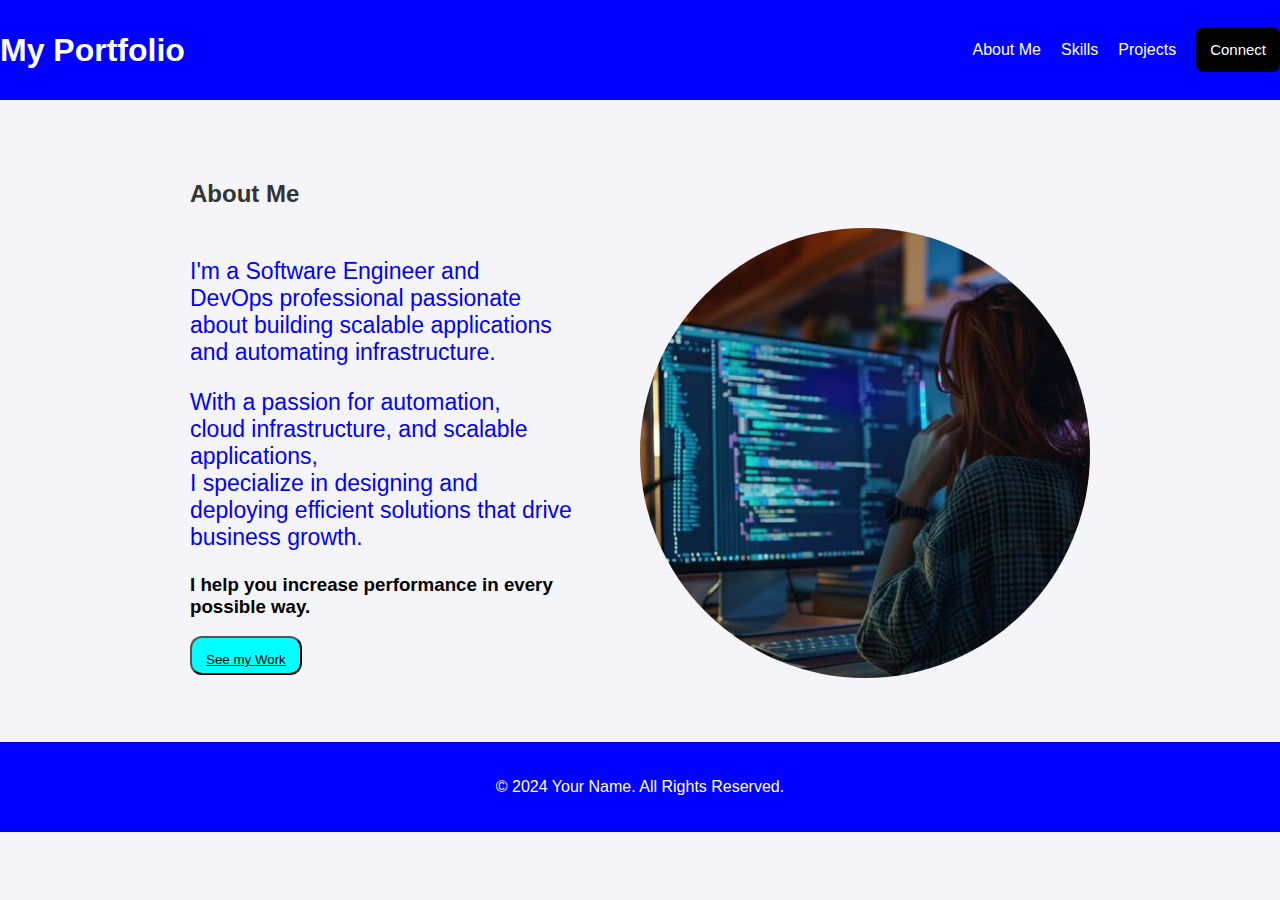
<file: Index.html>
<!DOCTYPE html>
<html lang="en">
<head>
  <meta charset="UTF-8">
  <meta name="viewport" content="width=device-width, initial-scale=1.0">
  <title>My Portfolio</title>
  <link rel="stylesheet" href="styles.css">
</head>
<body>
  <!-- Header Section -->
  <header>
    
      <div class="logo">
        <h1>My Portfolio</h1>
      </div>
      <ul>
        <li><a href="Index.html">About Me</a></li>
        <li><a href="skills.html">Skills</a></li>
        <li><a href="projects.html">Projects</a></li>
        <li>
            <a href="contact.html" style="background-color: black; padding: 14px; border-radius: 8px; font-size: 15px;">
                Connect
            </a></li>
        
      </ul>
    
    
  </header>

<!-- About Me Section -->
<section id="about" class="section">
    <h2>About Me</h2>
    <div class="about-content">
     
      <div class="bio">
        <p>I'm a Software Engineer and<br>DevOps professional passionate<br>about building scalable applications<br>and automating infrastructure.</p>
        <p>With a passion for automation, <br>cloud infrastructure, and scalable applications, <br>I specialize in designing and deploying efficient solutions that drive business growth.</p>
        <h3 style="color:black">I help you increase performance in every possible way.</h3>

        <div class="name">
            <a href="projects.html">
        <button style="background-color:aqua; padding: 14px; border-radius: 12px; padding-bottom: 6px; display: flex;">See my Work</button>
        </div>
    </a>
        
      </div>
      <div class="profile-image">
        <img src="images/PROJECTS.jpg" alt="Profile Image" />
      </div>
    </div>
  </section>
  

  


  <!-- Footer Section -->
  <footer>
    <p>&copy; 2024 Your Name. All Rights Reserved.</p>
  </footer>

  <script src="script.js"></script>
</body>
</html>
</file>
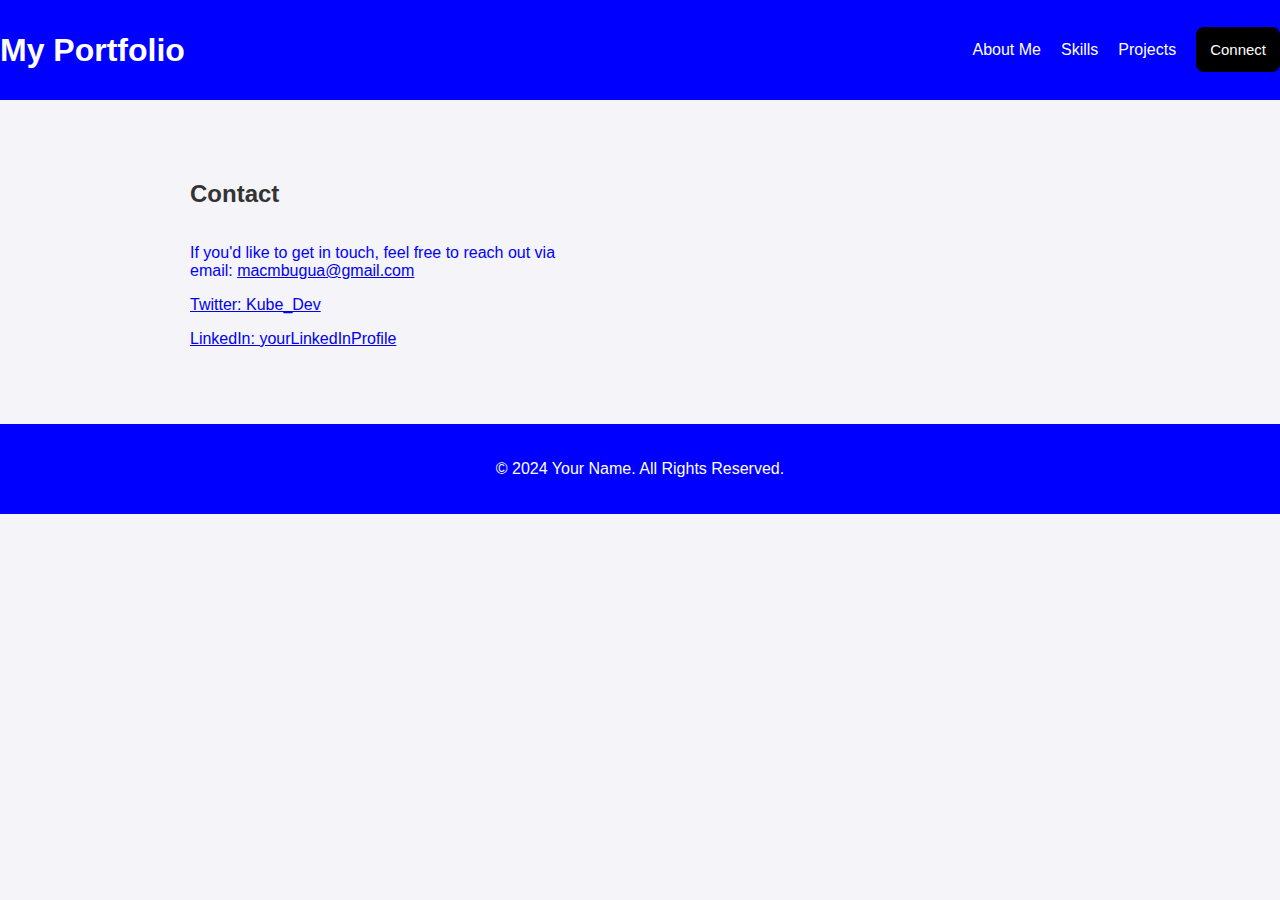
<file: contact.html>
<!DOCTYPE html>
<html lang="en">
<head>
  <meta charset="UTF-8">
  <meta name="viewport" content="width=device-width, initial-scale=1.0">
  <title>My Portfolio</title>
  <link rel="stylesheet" href="styles.css">
</head>
<body>
  <!-- Header Section -->
  <header>
    
      <div class="logo">
        <h1>My Portfolio</h1>
      </div>
      <ul>
        <li><a href="Index.html">About Me</a></li>
        <li><a href="#skills">Skills</a></li>
        <li><a href="projects.html">Projects</a></li>
        <li>
            <a href="contact.html" style="background-color: black; padding: 14px; border-radius: 8px; font-size: 15px;">
                Connect
            </a></li>
      </ul>
    
  </header>

  
  <!-- Contact Section -->
  <section id="contact" class="section">
    <h2>Contact</h2>
    <p>If you'd like to get in touch, feel free to reach out via<br> email: <a href="mailto:your.email@example.com">macmbugua@gmail.com</a></p>

    <p>
        <a href="https://twitter.com/@kube_dev005" target="_blank">
          Twitter: Kube_Dev
        </a>
      </p>
      
      <p>
        <a href="https://www.linkedin.com/in/yourLinkedInProfile" target="_blank">
          LinkedIn: yourLinkedInProfile
        </a>
      </p>
  </section>

  <!-- Footer Section -->
  <footer>
    <p>&copy; 2024 Your Name. All Rights Reserved.</p>
  </footer>

  <script src="script.js"></script>
</body>
</html>
</file>
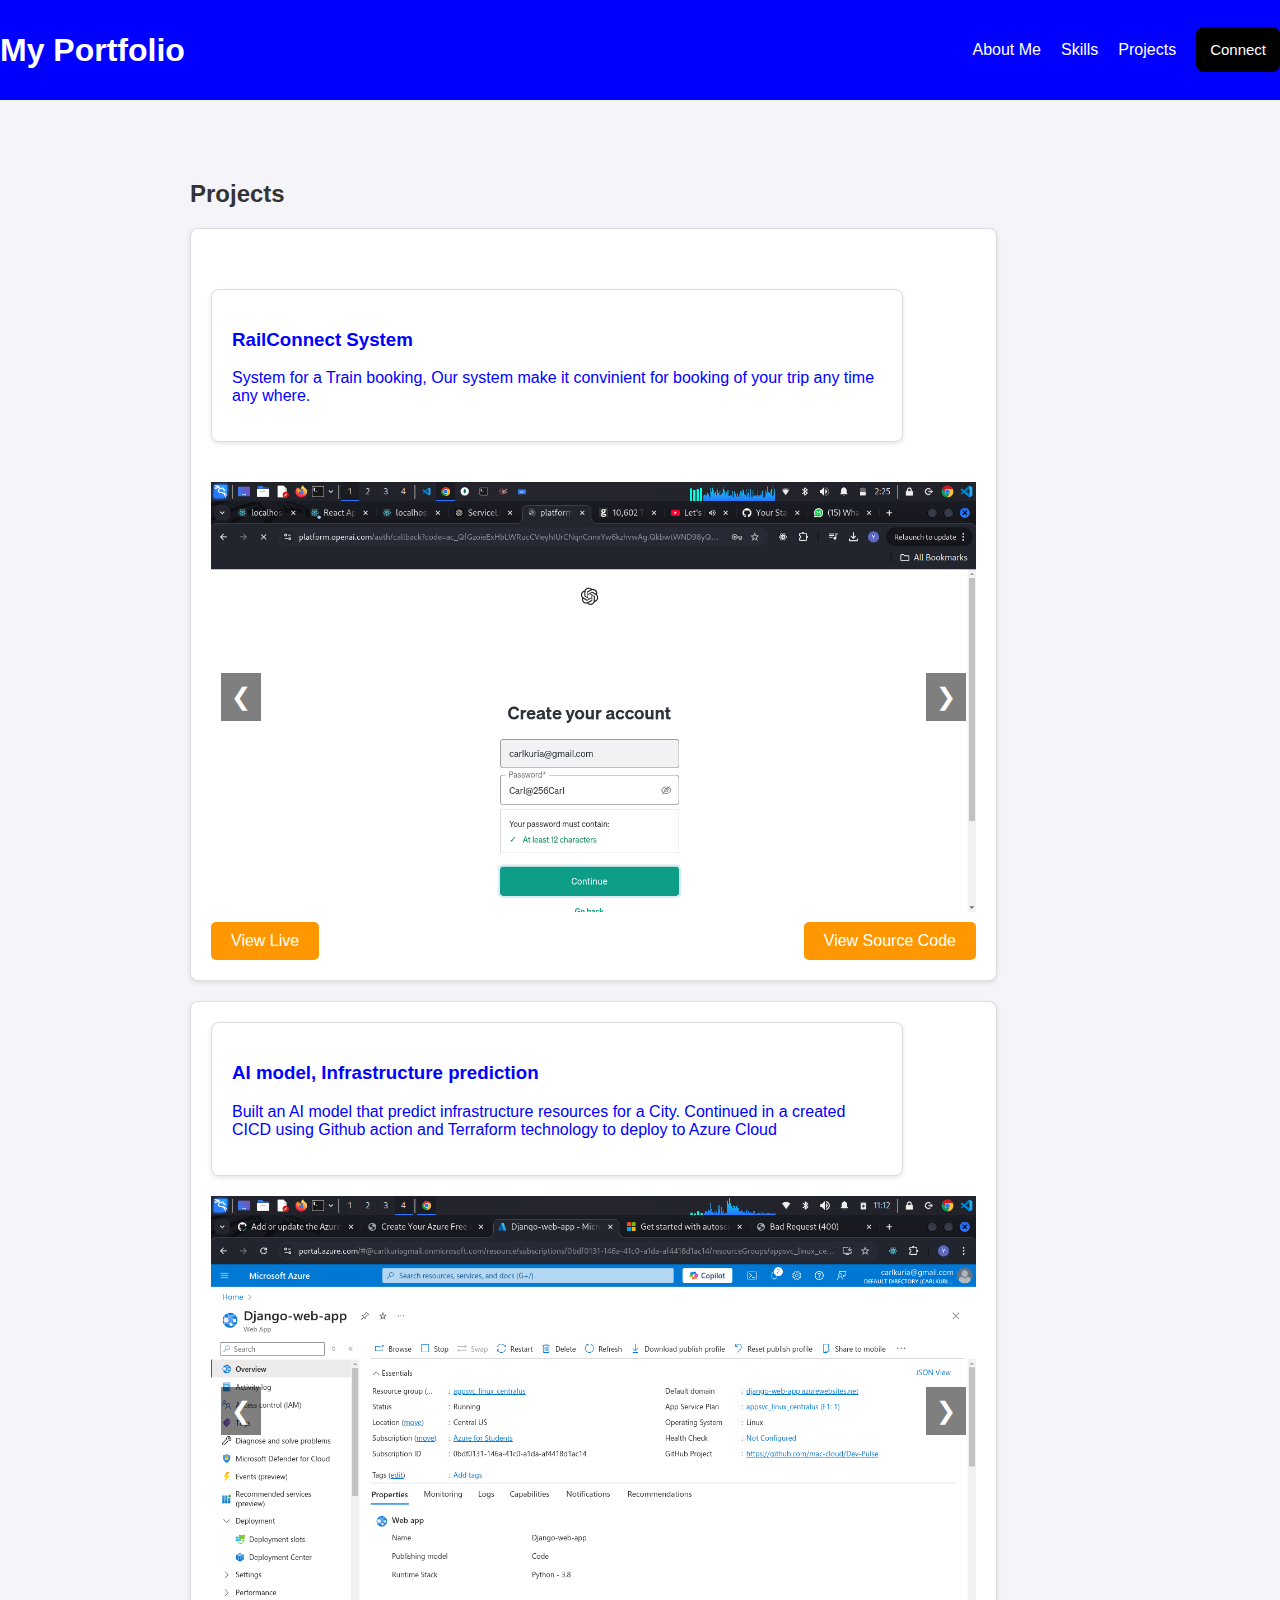
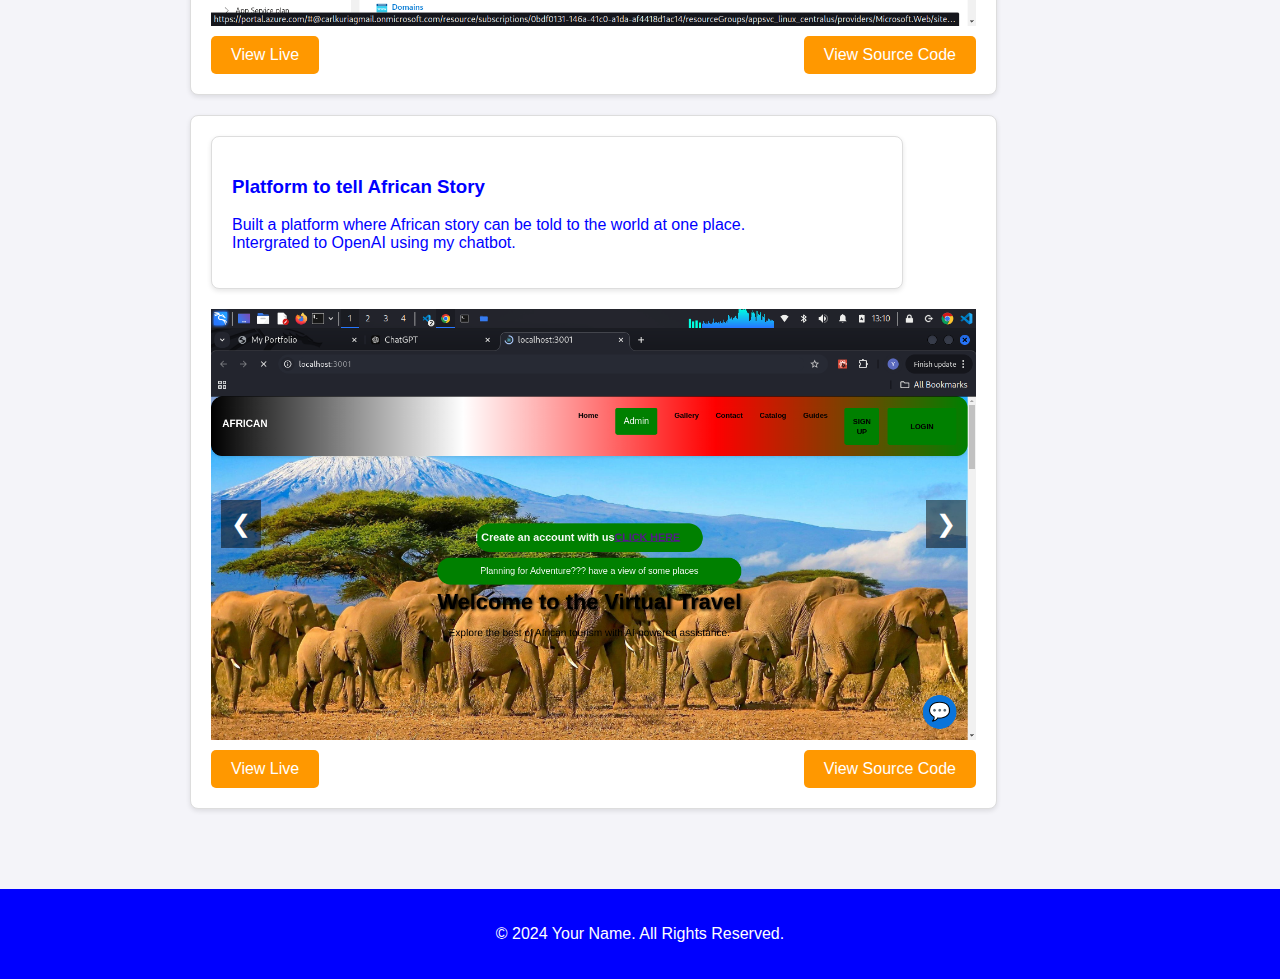
<file: projects.html>
<!DOCTYPE html>
<html lang="en">
<head>
  <meta charset="UTF-8">
  <meta name="viewport" content="width=device-width, initial-scale=1.0">
  <title>My Portfolio</title>
  <link rel="stylesheet" href="styles.css">
</head>
<body>
  <!-- Header Section -->
  <header>
    
      <div class="logo">
        <h1>My Portfolio</h1>
      </div>
      <ul>
        <li><a href="Index.html">About Me</a></li>
        <li><a href="#skills">Skills</a></li>
        <li><a href="projects.html">Projects</a></li>
        <li>
            <a href="contact.html" style="background-color: black; padding: 14px; border-radius: 8px; font-size: 15px;">
                Connect
            </a></li>
      </ul>
    
  </header>


  
<!-- Projects Section -->
<section id="projects" class="section">
    <h2>Projects</h2>
    <div class="projects">
      <div class="project-card">
        
        <section class="projects">
        
          <div class="project-card">
              <h3>RailConnect System</h3>
              <p>System for a Train booking, Our system make it convinient for booking of your trip any time any where.</p>
         
      </section>
        <!-- Project Screenshots Carousel -->
        <div class="project-carousel">
          <div class="carousel-container">
            <img src="images/image1.png" alt="Project 1 Screenshot " class="carousel-image">
            <img src="images/image2.png" alt="Project 1 Screenshot " class="carousel-image">
            <img src="images/image3.png" alt="Project 1 Screenshot " class="carousel-image">
            <img src="images/image4.png" alt="Project 1 Screenshot " class="carousel-image">
            <img src="images/image5.png" alt="Project 1 Screenshot " class="carousel-image">
            <img src="images/image6.png" alt="Project 1 Screenshot " class="carousel-image">
            <img src="images/image7.png" alt="Project 1 Screenshot " class="carousel-image">
            <img src="images/image8.png" alt="Project 1 Screenshot " class="carousel-image">
            <img src="images/image9.png" alt="Project 1 Screenshot " class="carousel-image">
          </div>
          <!-- Left and Right Arrows -->
          <button class="carousel-arrow left">&#10094;</button>
          <button class="carousel-arrow right">&#10095;</button>
        </div>
        
        <!-- Buttons for View Live and Source Code -->
        <div class="project-links">
          <a href="https://your-live-project-link.com" target="_blank" class="btn">View Live</a>
          <a href="https://github.com/your-repo-link" target="_blank" class="btn">View Source Code</a>
        </div>
      </div>
  
      <!-- Another Project -->
      <div class="project-card">
        

        <div class="project-card">
          <h3>AI model, Infrastructure prediction </h3>
          <p>Built an AI model that predict infrastructure resources for a City. Continued in a created CICD using Github action and Terraform technology to deploy to Azure Cloud</p>
      </div>
        
        <!-- Project Screenshots Carousel -->
        <div class="project-carousel">
          <div class="carousel-container">
            <img src="images/cicd/cicd1.png" alt="Project 2" class="carousel-image">
            <img src="images/cicd/cicd2.png" alt="Project 2" class="carousel-image">
            <img src="images/cicd/cicd3.png" alt="Project 2" class="carousel-image">
            <img src="images/cicd/cicd4.png" alt="Project 2" class="carousel-image">
            <img src="images/cicd/cicd5.png" alt="Project 2" class="carousel-image">
            <img src="images/cicd/cicd6.png" alt="Project 2" class="carousel-image">
            <img src="images/cicd/cicd7.png" alt="Project 2" class="carousel-image">
            <img src="images/cicd/cicd8.png" alt="Project 2" class="carousel-image">
            <img src="images/cicd/cicd9.png" alt="Project 2" class="carousel-image">
          </div>
          <!-- Left and Right Arrows -->
          <button class="carousel-arrow left">&#10094;</button>
          <button class="carousel-arrow right">&#10095;</button>
        </div>
        
        <!-- Buttons for View Live and Source Code -->
        <div class="project-links">
          <a href="https://your-live-project-link.com" target="_blank" class="btn">View Live</a>
          <a href="https://github.com/your-repo-link" target="_blank" class="btn">View Source Code</a>
        </div>
      </div>

      <div class="project-card">
        

        <div class="project-card">
          <h3>Platform to tell African Story </h3>
          <p>Built a platform where African story can be told to the world at one place.
            <br> Intergrated to OpenAI using my chatbot.
          </p>
      </div>
        
        <!-- Project Screenshots Carousel -->
        <div class="project-carousel">
          <div class="carousel-container">
            <img src="images/tour/image1.png" alt="Project 2" class="carousel-image">
            <img src="images/tour/image2.png" alt="Project 2" class="carousel-image">
            <img src="images/tour/image3.png" alt="Project 2" class="carousel-image">
          </div>
          <!-- Left and Right Arrows -->
          <button class="carousel-arrow left">&#10094;</button>
          <button class="carousel-arrow right">&#10095;</button>
        </div>
        
        <!-- Buttons for View Live and Source Code -->
        <div class="project-links">
          <a href="https://your-live-project-link.com" target="_blank" class="btn">View Live</a>
          <a href="https://github.com/your-repo-link" target="_blank" class="btn">View Source Code</a>
        </div>
    </div>
  </section>
  
  
  <!-- Footer Section -->
  <footer>
    <p>&copy; 2024 Your Name. All Rights Reserved.</p>
  </footer>

  <script src="script.js"></script>
</body>
</html>
</file>
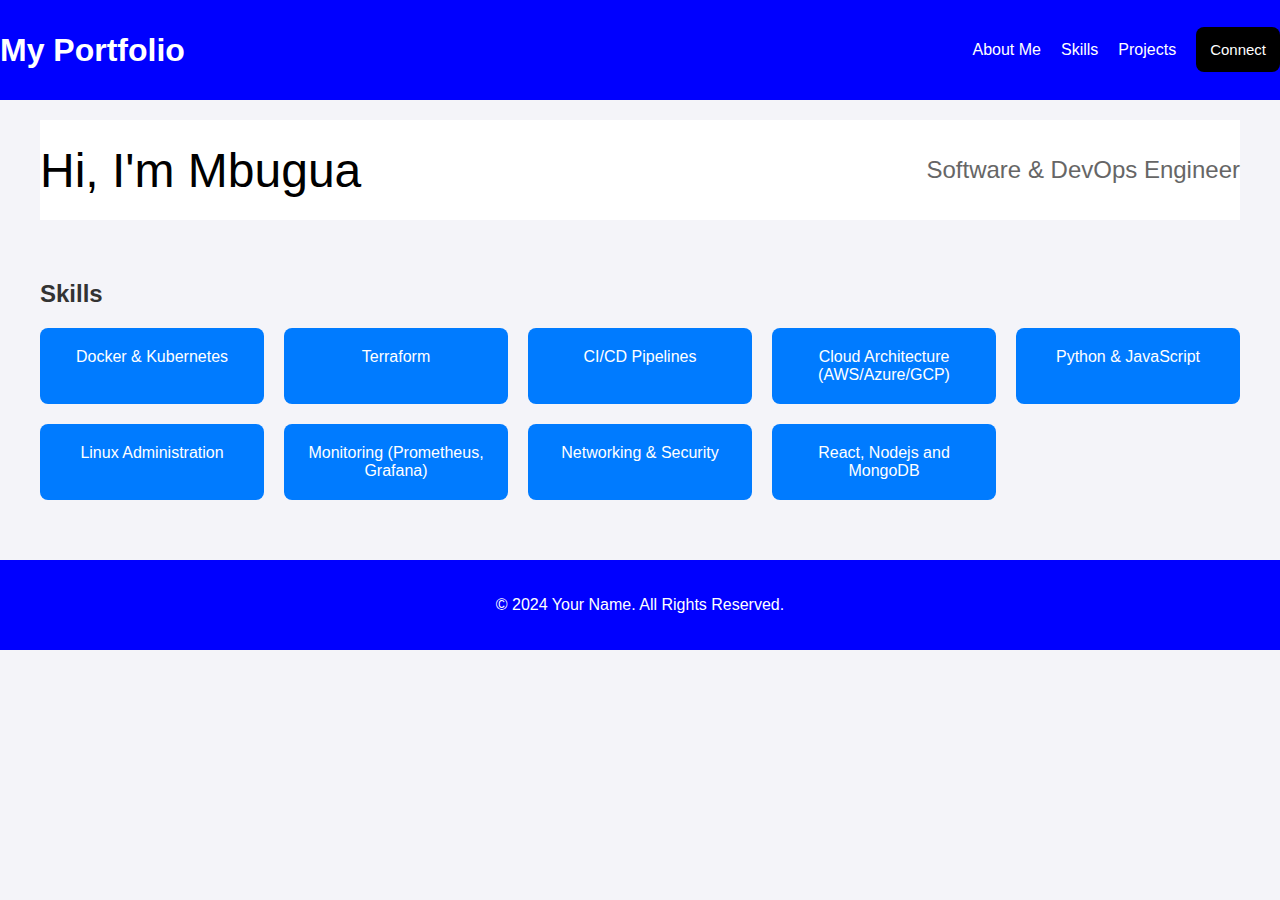
<file: skills.html>
<!DOCTYPE html>
<html lang="en">
<head>
  <meta charset="UTF-8">
  <meta name="viewport" content="width=device-width, initial-scale=1.0">
  <title>My Portfolio</title>
  <link rel="stylesheet" href="styles.css">
</head>
<body>
    <header>
    
        <div class="logo">
          <h1>My Portfolio</h1>
        </div>
        <ul>
    <li><a href="Index.html">About Me</a></li>
    <li><a href="skills.html">Skills</a></li>
    <li><a href="projects.html">Projects</a></li>
    <li>
        <a href="contact.html" style="background-color: black; padding: 14px; border-radius: 8px; font-size: 15px;">
            Connect
        </a></li>
    
  </ul>
    </header>
    <div class="container">
        <header style="background-color: white; color: black;">
            <h class="title">Hi, I'm <span class="highlight">Mbugua</span></h>
            <p class="subtitle">Software & DevOps Engineer</p>
        </header>
        
        
        <section class="skills">
            <h2>Skills</h2>
            <div class="skills-grid">
                <div class="skill">Docker & Kubernetes</div>
                <div class="skill">Terraform</div>
                <div class="skill">CI/CD Pipelines</div>
                <div class="skill">Cloud Architecture (AWS/Azure/GCP)</div>
                <div class="skill">Python & JavaScript</div>
                <div class="skill">Linux Administration</div>
                <div class="skill">Monitoring (Prometheus, Grafana)</div>
                <div class="skill">Networking & Security</div>
                <div class="skill">React, Nodejs and MongoDB</div>
            </div>
        </section>

        
    </div>
      <!-- Footer Section -->
  <footer>
    <p>&copy; 2024 Your Name. All Rights Reserved.</p>
  </footer>
</body>
</html>
</file>
<file: styles.css>
/* Global Styles */
body {
    font-family: Arial, sans-serif;
    margin: 0;
    padding: 0;
    background-color: #f4f4f9;
    color: blue;
     
  }
  
  header {
    background-color: blue;
    color: #fff;
    padding: 20px 0;
    height: 80px;
  }
  
  header  {
    display: flex;
    justify-content: space-between;
    align-items: center;
    padding: 0 20px;
  }
  
  header .logo h1 {
    margin: 0;
  }
  
  header ul {
    list-style: none;
    margin: 0;
    padding: 0;
    display: flex;
  }
  
  header ul li {
    margin-left: 20px;
  }
  
  header ul li a {
    color: #fff;
    text-decoration: none;
  }
  
  header ul li a:hover {
    color: #ff9800;
  }
  
  .section {
    padding: 60px 20px;
    max-width: 900px;
    margin: 0 auto;
  }
  
  h2 {
    text-align: center;
    color: #333;
  }
 /* Container for the About Me Section */
#about .about-content {
    display: flex;
    align-items: center;  /* Align content vertically in the center */
    justify-content: space-between;  /* Distribute the sections evenly */
    gap: 60px;  /* Space between skills, bio, and profile image */
  }
  
  /* Skills Section */
  #about .skills {
    flex: 1;  /* Takes up available space */
    max-width: 200px;  /* Limit the width of the skills section */
  }
  
  #about .skills ul.skills-list {
    list-style-type: none;
    padding: 0;
  }
  
  #about .skills ul.skills-list li {
    margin: 5px 0;
  }
  
  /* Bio Section */
  #about .bio {
    flex: 2;  /* Takes up more space than the skills section */
    max-width: 600px;  /* Limit the width of the bio */
  }
  #about .bio p{
    color: blue;
    font-size: 23px;
  }
 

  /* Profile Image Section */
  #about .profile-image {
    flex-shrink: 0;  /* Prevent the image from shrinking */
  }
  
  #about .profile-image img {
    width: 450px;   /* Set the width of the profile image */
    height: 450px;  /* Set the height of the profile image */
    border-radius: 50%; /* Circular shape */
    object-fit: cover; /* Ensures the image fills the circle */
  }
  
  
  .projects {
    display: block;
    justify-content: space-between;
  }
  
  /* Styling for Project Cards */
.project-card {
    background-color: #fff;
    border: 1px solid #ddd;
    border-radius: 8px;
    padding: 20px;
    width: 85%;

    box-shadow: 0 4px 8px rgba(0, 0, 0, 0.1);
    margin-bottom: 20px;
  }
  
  .project-links {
    margin-top: 10px;
    display: flex;
    justify-content: space-between;
  }
  
  .btn {
    background-color: #ff9800;
    color: white;
    padding: 10px 20px;
    text-decoration: none;
    border-radius: 5px;
    transition: background-color 0.3s;
  }
  
  .btn:hover {
    background-color: #e68900;
  }
  
  /* Carousel Styling */
  .project-carousel {
    position: relative;
    max-width: 100%;
    margin-top: 20px;
  }

  .project-card {
    background: white;
    padding: 20px;
    border: 1px solid #ddd;
    border-radius: 8px;
    box-shadow: 0 2px 5px rgba(0, 0, 0, 0.1);
    margin-bottom: 20px;
}

  
  .carousel-container {
    display: flex;
    overflow: hidden;
  }
  
  .carousel-image {
    width: 100%;
    max-width: 100%;
    display: none;
    transition: transform 0.5s ease;
  }
  
  .carousel-image.active {
    display: block;
  }
  
  /* Navigation Arrows */
  .carousel-arrow {
    position: absolute;
    top: 50%;
    background-color: rgba(0, 0, 0, 0.5);
    color: white;
    padding: 10px;
    font-size: 24px;
    border: none;
    cursor: pointer;
    z-index: 10;
    transform: translateY(-50%);
  }
  
  .carousel-arrow.left {
    left: 10px;
  }
  
  .carousel-arrow.right {
    right: 10px;
  }
  
  .carousel-arrow:hover {
    background-color: rgba(0, 0, 0, 0.8);
  }
  
  /* Mobile Responsiveness */
  @media screen and (max-width: 768px) {
    .project-card {
      width: 100%;
    }
    .carousel-container {
      flex-direction: column;
    }
    .carousel-image {
      margin-bottom: 10px;
    }
  }
  
  footer {
    text-align: center;
    padding: 20px 0;
    background-color:blue;
    color: #fff;
  }
  

  .container {
    max-width: 1200px;
    margin: 0 auto;
    padding: 20px;
}
header {
    text-align: center;
    padding: 10px 0;
}
.title {
    font-size: 3em;
    margin: 0;
}

.subtitle {
    font-size: 1.5em;
    color: #666;
}
section {
    margin: 40px 0;
}
h2 {
   
    display: inline-block;
    margin-bottom: 20px;
}
.skills-grid {
    display: grid;
    grid-template-columns: repeat(auto-fit, minmax(200px, 1fr));
    gap: 20px;
}
.skill {
    background: #007bff;
    color: white;
    padding: 20px;
    text-align: center;
    border-radius: 8px;
}
</file>
